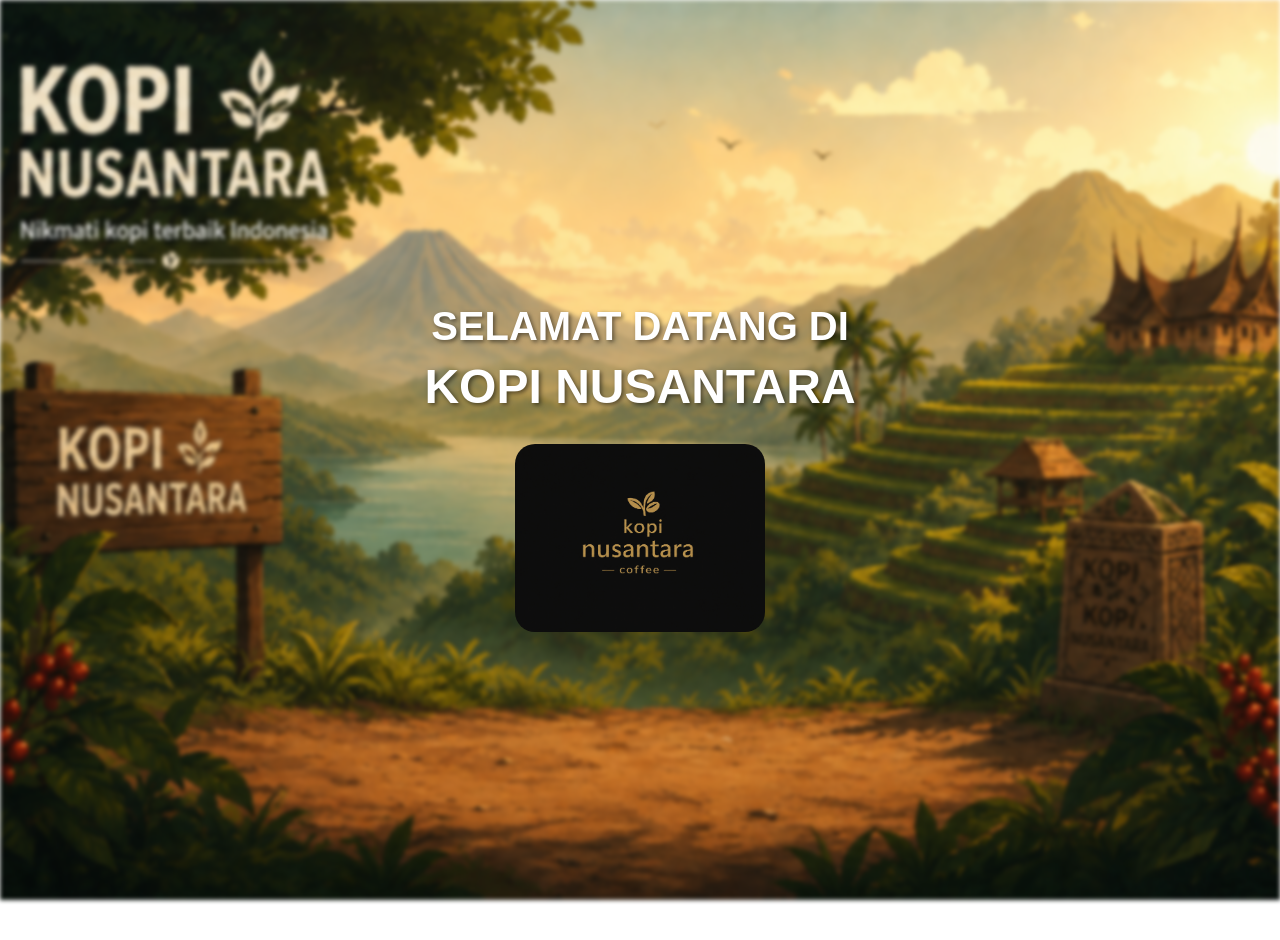
<file: index.html>
<!DOCTYPE html>
<html lang="en">
<head>
    <meta charset="UTF-8">
    <meta name="viewport" content="width=device-width, initial-scale=1.0">
    <title>Kopi Nusantara</title>
    <link rel="stylesheet" href="/style/intro.css">
    <link rel="shortcut icon" href="/asset/logo-nusantara v2.png" type="image/x-icon"> 
</head>
<body>
    <div class="container">
        <div class="bg">
            <img src="/asset/bg2.png" alt="">
        </div>
    <h1>SELAMAT DATANG DI </h1>
    <h2>KOPI NUSANTARA</h2>
    <a href="home.html" class="link"><img class="logo" src="/asset/logo-nusantara v2.png" alt=""></a>
    </div>  
</body>
</html>
</file>
<file: style/intro.css>
body {
  margin: 0;
  font-family: Arial, sans-serif;
  color: white;
}

.container {
  display: flex;
  flex-direction: column;
  justify-content: center;
  align-items: center;
  min-height: 100vh;
  padding: 20px;
  text-align: center;
}

.bg img {
  position: fixed;
  left: 0;
  top: 0;
  width: 100%;
  height: 100%;
  object-fit: cover;
  filter: blur(2px);
  z-index: -1;
}

.logo {
  width: clamp(150px, 60vw, 250px);
  border-radius: 20px;
  transition: all 0.5s;
}

.logo:hover {
  box-shadow:
    0 0 10px rgb(255, 255, 255),
    0 0 25px rgba(255, 255, 255, 0.789),
    0 0 50px rgba(255, 255, 255, 0.81);
}

h1 {
  color: white;
  margin: 0;
  font-size: clamp(1.5rem, 6vw, 2.5rem);
  margin-bottom: 10px;
  text-shadow: 2px 2px 4px rgba(0, 0, 0, 0.5);
}

h2 {
  margin: 0;
  margin-bottom: 30px;
  font-size: clamp(1.8rem, 8vw, 3rem);
  text-shadow: 2px 2px 4px rgba(0, 0, 0, 0.5);
}

.link {
  display: inline-block;
  text-decoration: none;
  animation: pulse 2s infinite;
}

@keyframes pulse {
  0%, 100% {
    transform: scale(1);
  }
  50% {
    transform: scale(1.05);
  }
}

@media (max-width: 768px) {
  .container {
    min-height: 100vh;
    padding: 15px;
  }

  h1 {
    font-size: clamp(1.3rem, 5vw, 2rem);
    margin-bottom: 8px;
  }

  h2 {
    font-size: clamp(1.5rem, 7vw, 2.5rem);
    margin-bottom: 25px;
  }

  .logo {
    width: clamp(120px, 50vw, 200px);
  }
}
</file>
